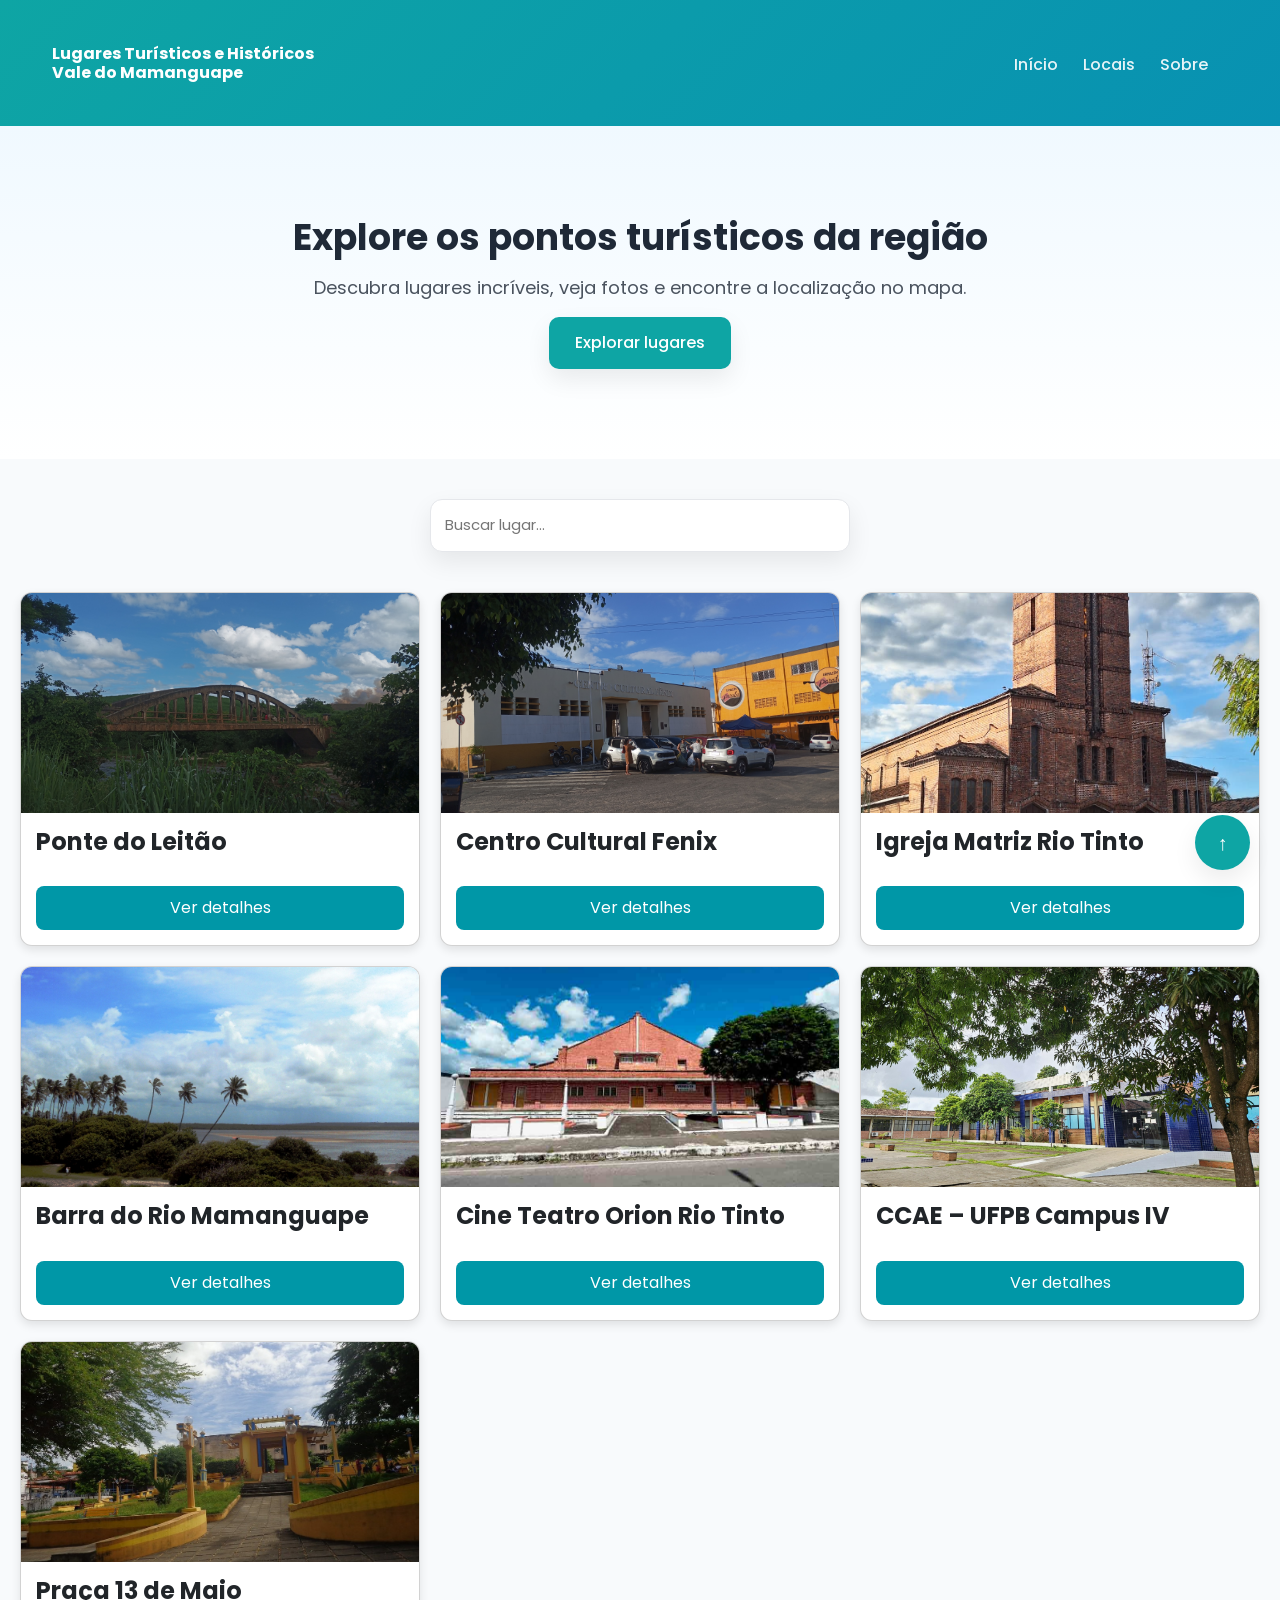
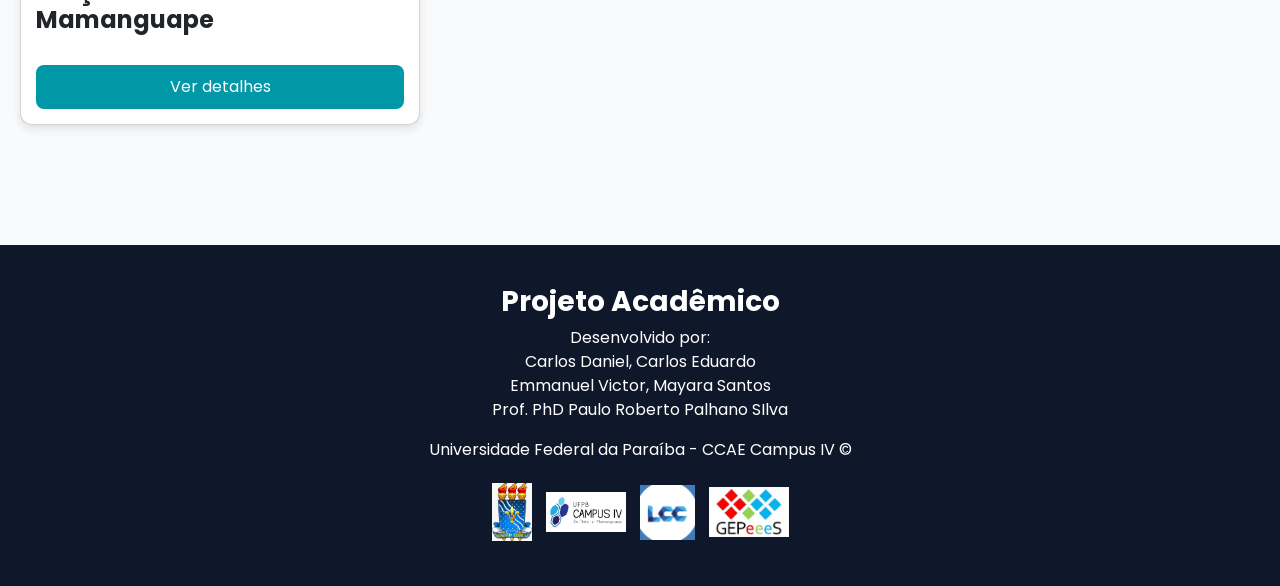
<file: index.html>
<!DOCTYPE html>
<html lang="pt-br">

<head>

    <meta charset="UTF-8">
    <meta name="viewport" content="width=device-width, initial-scale=1.0">
    <link href="https://cdn.jsdelivr.net/npm/bootstrap@5.3.8/dist/css/bootstrap.min.css" rel="stylesheet"
        integrity="sha384-sRIl4kxILFvY47J16cr9ZwB07vP4J8+LH7qKQnuqkuIAvNWLzeN8tE5YBujZqJLB" crossorigin="anonymous">
    <script src="https://cdn.jsdelivr.net/npm/bootstrap@5.3.8/dist/js/bootstrap.bundle.min.js"
        integrity="sha384-FKyoEForCGlyvwx9Hj09JcYn3nv7wiPVlz7YYwJrWVcXK/BmnVDxM+D2scQbITxI"
        crossorigin="anonymous"></script>

    <title>Guia Turístico</title>

    <link href="https://fonts.googleapis.com/css2?family=Poppins:wght@300;400;500;600;700&display=swap"
        rel="stylesheet">
    <link rel="stylesheet" href="css/style.css">

</head>

<body>

    <header>
        <div class="offcanvas offcanvas-start menu-lateral-bg" tabindex="-1" id="menuLateral"
            aria-labelledby="menuLateralLabel">
            <div class="offcanvas-header">
                <h5 class="offcanvas-title" id="menuLateralLabel" style="color: white; font-weight: 600;">Menu</h5>
                <button type="button" class="btn-close btn-close-white" data-bs-dismiss="offcanvas"
                    aria-label="Close"></button>
            </div>
            <div class="offcanvas-body">
                <div class="menu-mobile">
                    <ul>
                        <li><a href="#inicio">Início</a></li>
                        <li><a href="#lugares">Locais</a></li>
                        <li><a href="#sobre">Sobre</a></li>
                    </ul>
                </div>
            </div>
        </div>
        <nav class="navbar">
            <div class="container-fluid contaiNav">
                <button class="navbar-toggler" type="button" data-bs-toggle="offcanvas" data-bs-target="#menuLateral"
                    aria-controls="menuLateral" aria-expanded="false" aria-label="Toggle navigation">
                    <span class="navbar-toggler-icon"></span>
                </button>

                <h3>
                    Lugares Turísticos e Históricos <br>
                    Vale do Mamanguape
                </h3>

                <div class="menu desktop">
                    <ul>
                        <li><a href="#inicio">Início</a></li>
                        <li><a href="#lugares">Locais</a></li>
                        <li><a href="#sobre">Sobre</a></li>
                    </ul>
                </div>
            </div>
        </nav>

    </header>

    <section id="inicio" class="hero">

        <h2>Explore os pontos turísticos da região</h2>

        <p>
            Descubra lugares incríveis, veja fotos e encontre a localização no mapa.
        </p>

        <a href="#lugares" class="botao">
            Explorar lugares
        </a>

    </section>



    <section id="lugares">

        <div class="container">

            <input type="text" id="busca" placeholder="Buscar lugar..." class="campo-busca" />

            <div id="lista-lugares" class="grid-lugares"></div>

        </div>

    </section>


    <main>

        <div id="lista-lugares" class="grid-lugares"></div>

    </main>

    <footer id="sobre">

        <h3>Projeto Acadêmico</h3>


        <p>
            Desenvolvido por:<br>
            Carlos Daniel, Carlos Eduardo<br>
            Emmanuel Victor, Mayara Santos<br>
            Prof. PhD Paulo Roberto Palhano SIlva
        </p>

        <p>
            Universidade Federal da Paraíba - CCAE Campus IV &copy
        </p>

        <div class="logoMarcas">
            <img class="img1" src="img/ImagemLogo1.jpeg" alt="">
            <img class="img2" src="img/ImagemLogo2.jpeg" alt="">
            <img class="img3" src="img/ImagemLogo3.jpeg" alt="">
            <img class="img4" src="img/ImagemLogo4.jpeg" alt="">
        </div>

    </footer>

    <script src="js/lugares.js"></script>
    <script src="js/script.js"></script>



    <button id="topo">↑</button>
</body>

</html>
</file>
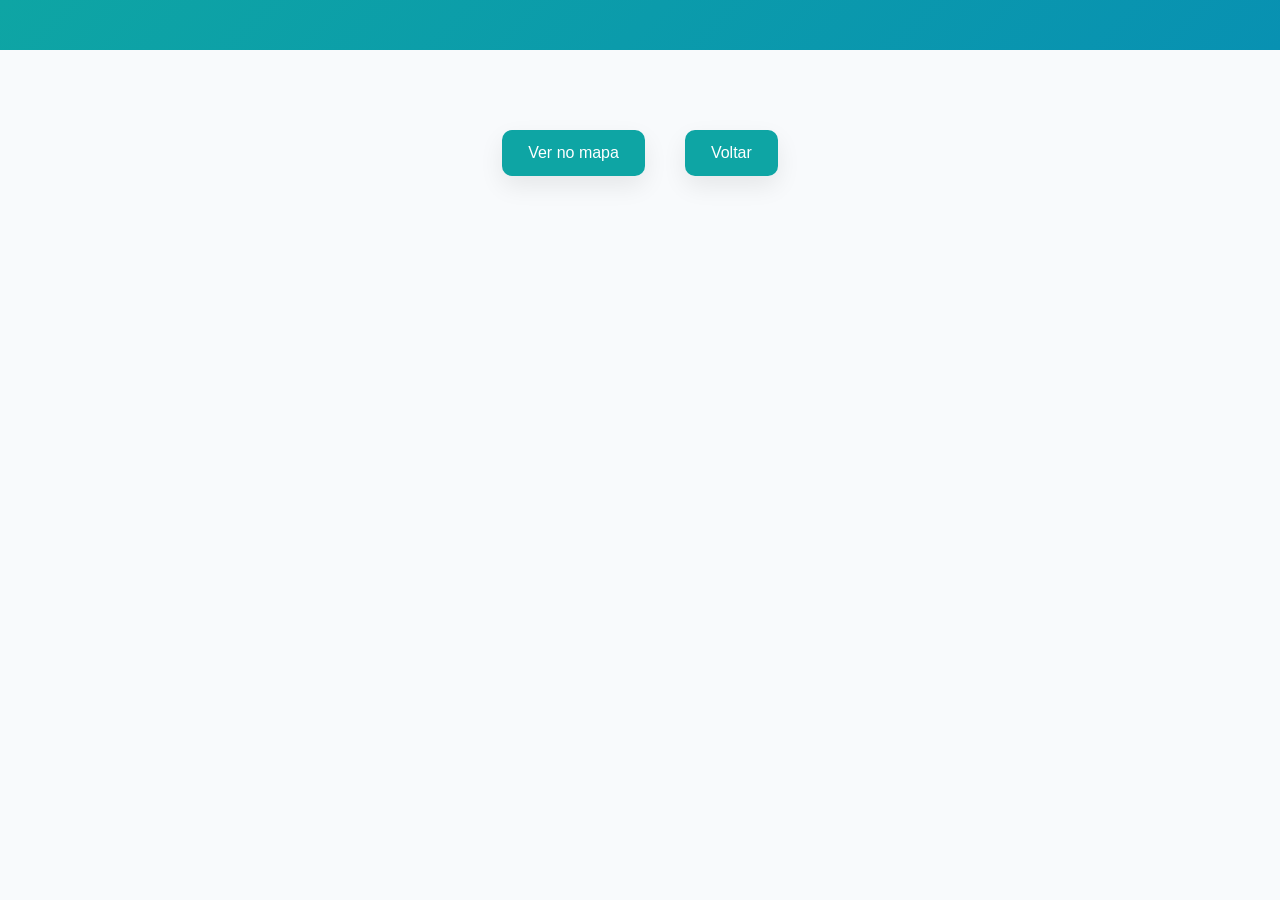
<file: lugar.html>
<!DOCTYPE html>
<html lang="pt-br">

<head>
    <meta charset="UTF-8">
    <meta name="viewport" content="width=device-width, initial-scale=1.0">
    <title>Detalhes do Lugar</title>
    <link rel="stylesheet" href="css/style.css">
</head>

<body>

    <header>
        <h1 id="nomeLugar"></h1>
    </header>

    <main class="detalhes">

        <img id="imagemLugar">

        <p id="descricaoLugar"></p>

    </main>
    <section class="botoesLinks">
        <a id="mapaLugar" class="botao" target="_blank">
            Ver no mapa
        </a>

        <br><br>

        <a href="index.html" class="botao">
            Voltar
        </a>
    </section>


    <script src="js/lugares.js"></script>
    <script src="js/script.js"></script>

</body>

</html>
</file>
<file: css/style.css>
:root {

    --cor-primaria: #0ea5a4;
    --cor-secundaria: #0891b2;

    --cor-fundo: #f8fafc;
    --cor-card: #ffffff;

    --texto: #1f2937;

    --sombra: 0 10px 25px rgba(0, 0, 0, 0.08);

}



body {

    font-family: 'Poppins', sans-serif;
    margin: 0;
    background: var(--cor-fundo);
    color: var(--texto);

}

/* HEADER */

header {

    background: linear-gradient(135deg, var(--cor-primaria), var(--cor-secundaria));
    color: white;
    padding: 25px 20px;
    position: sticky;
    top: 0;
    z-index: 10;

}

header h1 {

    margin: 0;
    font-size: 32px;

}

header p {

    margin-top: 8px;
    opacity: 0.9;

}

/* CONTAINER */

main {

    max-width: 1200px;
    margin: auto;
    padding: 20px 25px;

}

/* GRID RESPONSIVO */

.grid-lugares {

    display: grid;
    grid-template-columns: 1fr;
    gap: 20px;

}

/* CARDS */

.card {

    background: var(--cor-card);

    border-radius: 16px;

    overflow: hidden;

    box-shadow: var(--sombra);

    transition: 0.25s;

}

.card:hover {

    transform: translateY(-8px);
    box-shadow: 0 15px 35px rgba(0, 0, 0, 0.12);

}



.card img {

    width: 100%;
    height: 220px;
    object-fit: cover;

}

.card h2 {
    font-size: 1.5rem;
    margin: 15px;
    font-family: 'Poppins', sans-serif;

}

.card a {

    display: block;
    margin: 15px;
    background: #0097a7;
    color: white;
    text-align: center;
    padding: 10px;
    border-radius: 8px;
    text-decoration: none;

}

.card a:hover {

    background: #007c91;

}

/* DETALHES */

.botoesLinks {
    display: flex;
    justify-content: center;
    gap: 20px;
    margin-bottom: 40px;
    align-items: center;
}

.detalhes {

    margin: auto;

}

nav .contaiNav {
    margin-top: 20px;
    display: flex;
    align-items: center;
    justify-content: center;
}

nav .contaiNav h3 {
    margin-right: 20px;
    margin-top: 8px;
    font-size: 16px;
    color: white;
}

.navbar {
    max-height: 100px;
}

.navbar-toggler,
.navbar-toggler:focus,
.navbar-toggler:active {
    border: none;
    outline: none;
    box-shadow: none;
    /* Remove a sombra azul de foco */
}

.detalhes img {

    width: 100%;
    border-radius: 12px;
    margin-bottom: 20px;

}

.botao {

    display: inline-block;

    background: var(--cor-primaria);
    color: white;

    padding: 14px 26px;

    border-radius: 10px;

    text-decoration: none;

    font-weight: 500;

    transition: 0.2s;

    box-shadow: var(--sombra);

}

.botao:hover {

    transform: translateY(-2px);

}

/* FOOTER */

footer {

    margin-top: 80px;

    background: #0f172a;

    color: white;

    padding: 40px;

    text-align: center;

}

/* RESPONSIVO PARA COMPUTADOR */

@media(min-width:700px) {

    .grid-lugares {

        grid-template-columns: 1fr 1fr;

    }

}

.card {

    background: white;
    border-radius: 12px;
    overflow: hidden;
    box-shadow: 0 4px 10px rgba(0, 0, 0, 0.1);
    transition: 0.3s;

    opacity: 0;
    transform: translateY(20px);
    animation: aparecer 0.6s forwards;

}

@keyframes aparecer {

    to {

        opacity: 1;
        transform: translateY(0);

    }

}


.container {

    max-width: 1500px;
    margin: auto;
    padding: 0 20px;

}

.img1 {
        width: 12%;
        padding: 5px;
    }

    .img3 {
        width: 15%;
        padding: 5px;
    }

    .img2,
    .img4 {
        width: 18%;
        padding: 5px;
    }

.menu {
    display: flex;
    justify-self: center;
    align-items: center;
    max-width: 1200px;
    margin-top: 20px;
}

.menu h1 {

    font-size: 26px;
    font-weight: 600;

}

.menu ul {

    display: flex;
    gap: 25px;
    list-style: none;
    margin-right: 20px;
}

.menu a {
    text-decoration: none;
    color: white;
    font-weight: 500;
    opacity: 0.9;
    transition: 0.2s;
}

.menu a:hover {
    opacity: 1;
}

.desktop {
    opacity: 0;
    ;
}

.hero {

    padding: 90px 20px;

    background: linear-gradient(180deg,
            #f0f9ff,
            #ffffff);

    text-align: center;

}

.hero h2 {

    font-size: 36px;
    margin-bottom: 15px;

}

.hero p {

    font-size: 18px;
    opacity: 0.8;

}

.campo-busca {

    width: 100%;
    max-width: 420px;

    padding: 14px;

    border-radius: 12px;

    border: 1px solid #e5e7eb;

    display: block;

    margin: 40px auto;

    font-size: 15px;

    box-shadow: var(--sombra);

}

#topo {

    position: fixed;

    bottom: 30px;
    right: 30px;

    width: 55px;
    height: 55px;

    border: none;

    border-radius: 50%;

    background: var(--cor-primaria);
    color: white;

    font-size: 20px;

    cursor: pointer;

    box-shadow: var(--sombra);

    transition: 0.2s;

}

#topo:hover {

    transform: scale(1.1);

}


/*VISUALIZAÇÃO PARA O PC*/

@media(min-width:1000px) {

    h3,
    h2 {
        font-weight: bold;
    }


    nav .contaiNav {
        display: flex;
        align-items: center;
        justify-content: space-between;
        max-width: 1200px;
        margin: auto;
    }

    .img1 {
        width: 50px;
        padding: 5px;
    }

    .img3 {
        width: 65px;
        padding: 5px;
    }

    .img2,
    .img4 {
        width: 90px;
        padding: 5px;
    }

    .menu h3 {
        font-size: 18px;
    }

    .desktop {
        opacity: 1;
    }

    .navbar-toggler {
        display: none;
    }

    /*Ponte do Leitão*/
    .layout-ponteLeitao .detalhes {
        margin-top: 40px;
        text-align: center;
        gap: 30px;
    }

    .layout-ponteLeitao #imagemLugar {
        width: 60%;
    }


    /*Igreja Rio Tinto*/
    .layout-igrejaMatriz .detalhes {
        margin-top: 40px;
        display: flex;
        justify-content: space-between;
        align-items: center;
        gap: 30px;
    }

    .layout-igrejaMatriz #imagemLugar {
        width: 350px;
    }

    /*Centro Cutural*/
    .layout-centroCultural .detalhes {
        margin-top: 40px;
        text-align: center;
        gap: 30px;
    }

    .layout-centroCultural #imagemLugar {
        width: 60%;
    }

    .layout-BarragemPraia .detalhes {
        margin-top: 40px;
        text-align: center;
        gap: 30px;
    }

    .layout-BarragemPraia #imagemLugar {
        width: 40%;
    }

    .layout-CineOrion .detalhes {
        margin-top: 40px;
        text-align: center;
        gap: 30px;
    }

    .layout-CineOrion #imagemLugar {
        width: 40%;
    }

    .layout-ccae .detalhes {
        margin-top: 40px;
        text-align: center;
        gap: 30px;
    }

    .layout-ccae #imagemLugar {
        width: 50%;
    }

    .layout-praca13 .detalhes {
        margin-top: 40px;
        text-align: center;
        gap: 30px;
    }

    .layout-praca13 #imagemLugar {
        width: 50%;
    }

    .grid-lugares {

        grid-template-columns: 1fr 1fr 1fr;

    }

}


/* ESTILOS DO MENU LATERAL (OFFCANVAS) */
.menu-lateral-bg {
    background: linear-gradient(135deg, var(--cor-primaria), var(--cor-secundaria)) !important;
}

.menu-mobile ul {
    list-style: none;
    padding: 0;
    margin: 0;
    display: flex;
    flex-direction: column;
    gap: 20px;
    margin-top: 20px;
}

.menu-mobile a {
    text-decoration: none;
    color: white;
    font-size: 20px;
    font-weight: 500;
    opacity: 0.9;
    transition: 0.2s;
    display: block;
}

.menu-mobile a:hover {
    opacity: 1;
    padding-left: 10px;
    /* Dá um efeito legal de deslizar o texto ao passar o dedo/mouse */
}

/* Rolagem suave para toda a página quando clicar em um link # */
html {
    scroll-behavior: smooth;
}

/* Controlar a largura do Menu Lateral no celular */
#menuLateral {
    max-width: 280px;
    /* Você pode aumentar ou diminuir esse valor se achar necessário */
}

/* Ajuste para a âncora não ficar escondida atrás do header fixo */
section {
    scroll-margin-top: 100px;
    /* Isso faz a rolagem parar um pouco antes, dando respiro */
}

/* Garante que o Offcanvas tenha prioridade visual */
.offcanvas {
    z-index: 1050 !important;
}
</file>
